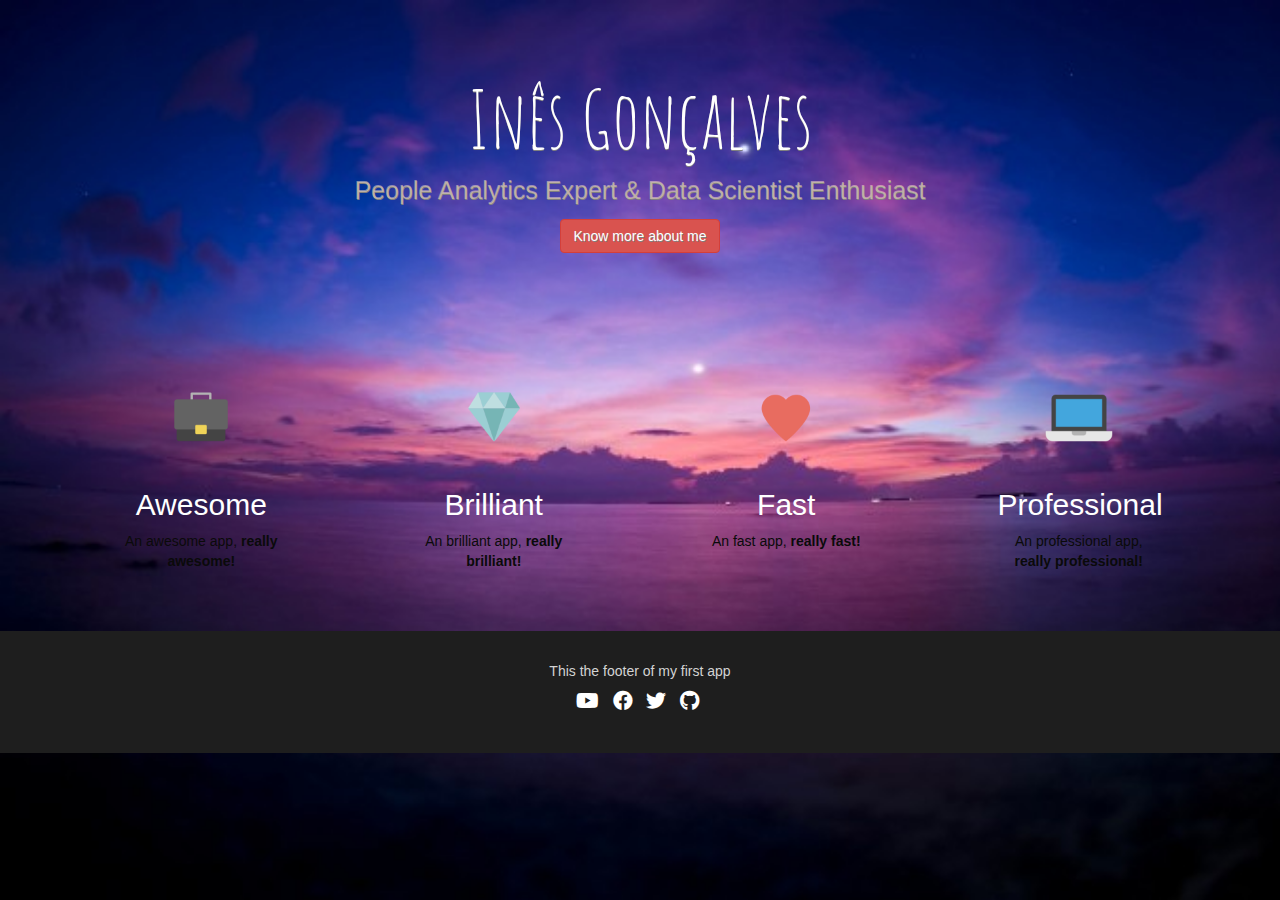
<file: index.html>
<html>
<head>
	<meta charset="utf-8">
	<title>My first landing page</title>
	<link href="https://fonts.googleapis.com/css?family=Amatic+SC|Montserrat&display=swap" rel="stylesheet">
 	<link rel="stylesheet" href="https://use.fontawesome.com/releases/v5.5.0/css/all.css">
  	<link rel="stylesheet" href="https://maxcdn.bootstrapcdn.com/bootstrap/3.3.7/css/bootstrap.min.css" integrity="sha384-BVYiiSIFeK1dGmJRAkycuHAHRg32OmUcww7on3RYdg4Va+PmSTsz/K68vbdEjh4u" crossorigin="anonymous">
	<link rel="stylesheet" type="text/css" href="style.css">
</head>
<body>

	<div id="banner">
		<h1>Inês Gonçalves</h1>
		<p>People Analytics Expert & Data Scientist Enthusiast</p>
		<p>
			<a href="https://www.linkedin.com/in/inesofiagoncalves/"class="btn btn-danger">Know more about me</a>
		</p>
	</div>

	<div class="container">
		<div class="row">

			<div class="col-xs-12 col-sm-6 col-md-3">
				<div class="card">
				<img src="images/briefcase.png" alt="A briefcase" width="100">
				<h2>Awesome</h2>
				<p>An awesome app, <strong>really awesome!</strong></p>
				</div>
			</div>


			<div class="col-xs-12 col-sm-6 col-md-3">
				<div class="card">
				<img src="images/diamond.png" alt="A diamond" width="100">
				<h2>Brilliant</h2>
				<p>An brilliant app, <strong>really brilliant!</strong></p>
				</div>
			</div>


			<div class="col-xs-12 col-sm-6 col-md-3">
				<div class="card">
				<img src="images/heart.png" alt="A heart" width="100">
				<h2>Fast</h2>
				<p>An fast app, <strong>really fast!</strong></p>
				</div>
			</div>


			<div class="col-xs-12 col-sm-6 col-md-3">
				<div class="card">
				<img src="images/laptop.png" alt="A laptop" width="100">
				<h2>Professional</h2>
				<p>An professional app, <strong>really professional!</strong></p>
				</div>
			</div>

		</div>
	</div>


<!-- Footer -->
<div id="footer">
	<p>This the footer of my first app</p>
<ul class="list-inline">
	  <li><a href="http://youtube.com"><i class="fab fa-youtube"></i></a></li>
	  <li><a href="#"><i class="fab fa-facebook"></i></a></li>
	  <li><a href="#"><i class="fab fa-twitter"></i></a></li>
	  <li><a href="#"><i class="fab fa-github"></i></a></li>
</ul>

</div>

</body>

</html>
</file>
<file: style.css>
body{
	background-color: rgb(253,253,253);
	color: rgb(10,10,10);
	font-family: "Raleway", sans-serif;
	text-align: center;
	background-image: url("images/background.jpg");
	background-size: cover;
}

h1{
	color: red;
	font-size: 50px;
}

h2{
	font-size: 30px;
	color:white;
}

a{
	color:white;
	text-decoration: none;
}

a:hover{
	font-size: 25px;
	color: purple;
}

#banner{
	padding: 55px 5px;
	background-size: cover;
	text-shadow: 0.5px 0.5px 0.5px gray;
}

#banner h1 {
	color: white;
	font-size: 80px;
	font-family:  Amatic SC, sana-serif;
}

#banner p {
	color: rgba(255,229,204,0.5);
	font-size: 25px; 
}

#footer {
	background-color: rgb(30,30,30);
	padding: 30px;
	color: lightgrey
}

.card{
	padding: 50px;
	font-weight: lighter;
}

#footer a{
	color: white;
	font-size: 20px; 
}

#footer a:hover {
  color: green;
}
</file>
